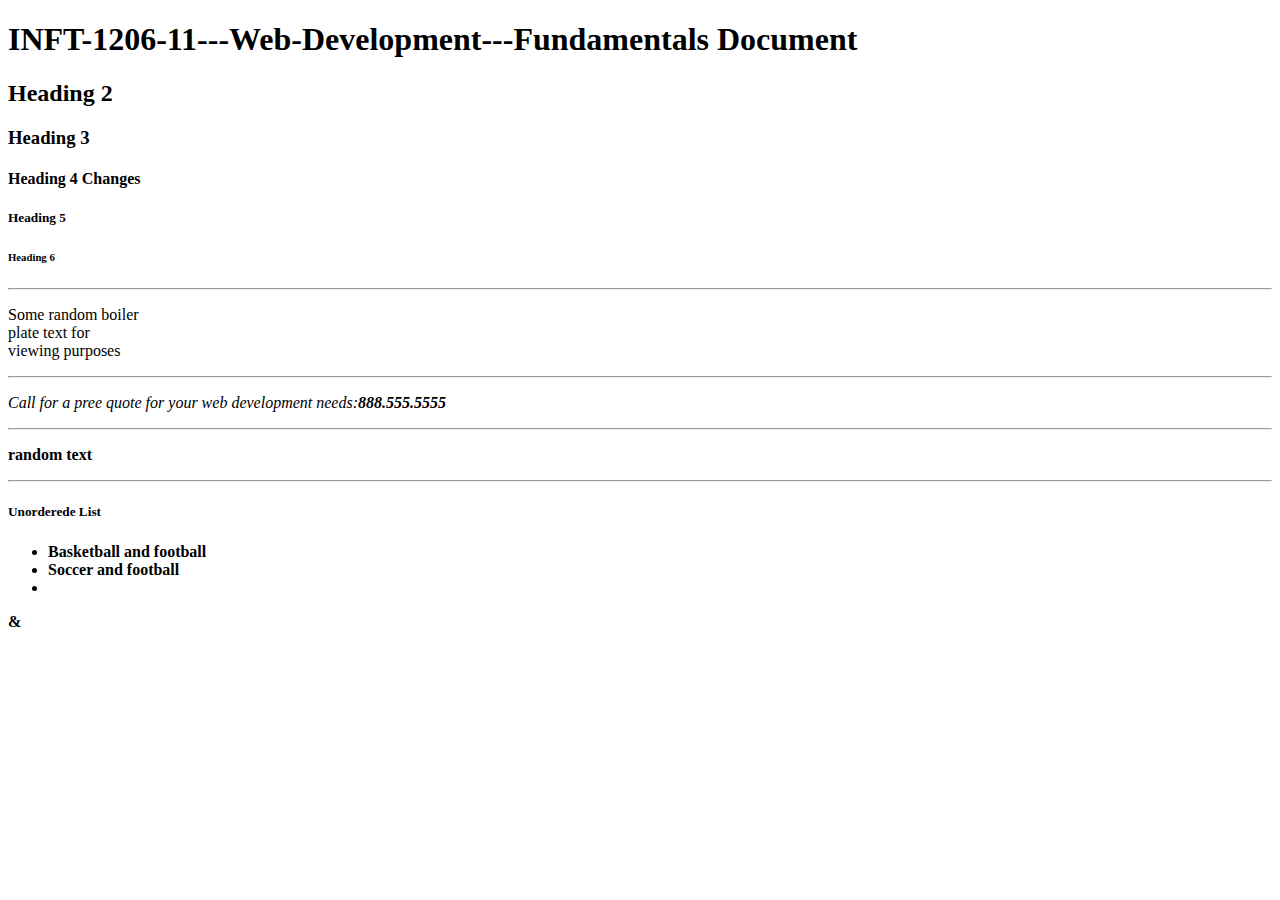
<file: index.html>
<!DOCTYPE html>
<html lang="en">

<head>
  <meta charset="UTF-8">
  <meta name="viewport" content="width=device-width, initial-scale=1.0">
  <title>INFT-1206-11---Web-Development---Fundamentals Document</title>
</head>

<body>
  <h1>INFT-1206-11---Web-Development---Fundamentals Document</h1>
  <h2>Heading 2</h2>
  <h3>Heading 3</h3>
  <h4>Heading 4 Changes</h4>
  <h5>Heading 5</h5>
  <h6>Heading 6</h6>



  <hr>

  <p>Some random boiler<br>plate text for <br>viewing purposes</p>

  <hr>

  <p><i>Call for a pree quote for your web development needs:<strong>888.555.5555</i></p>


  <hr>

  <p> random text</p>
  <hr>

  <h5>Unorderede List</h5>
  <ul>
    <li>Basketball and football</li>
    <li>Soccer and football</li>
    <li></li>
  </ul>

  &amp;

</body>

</html>
</file>
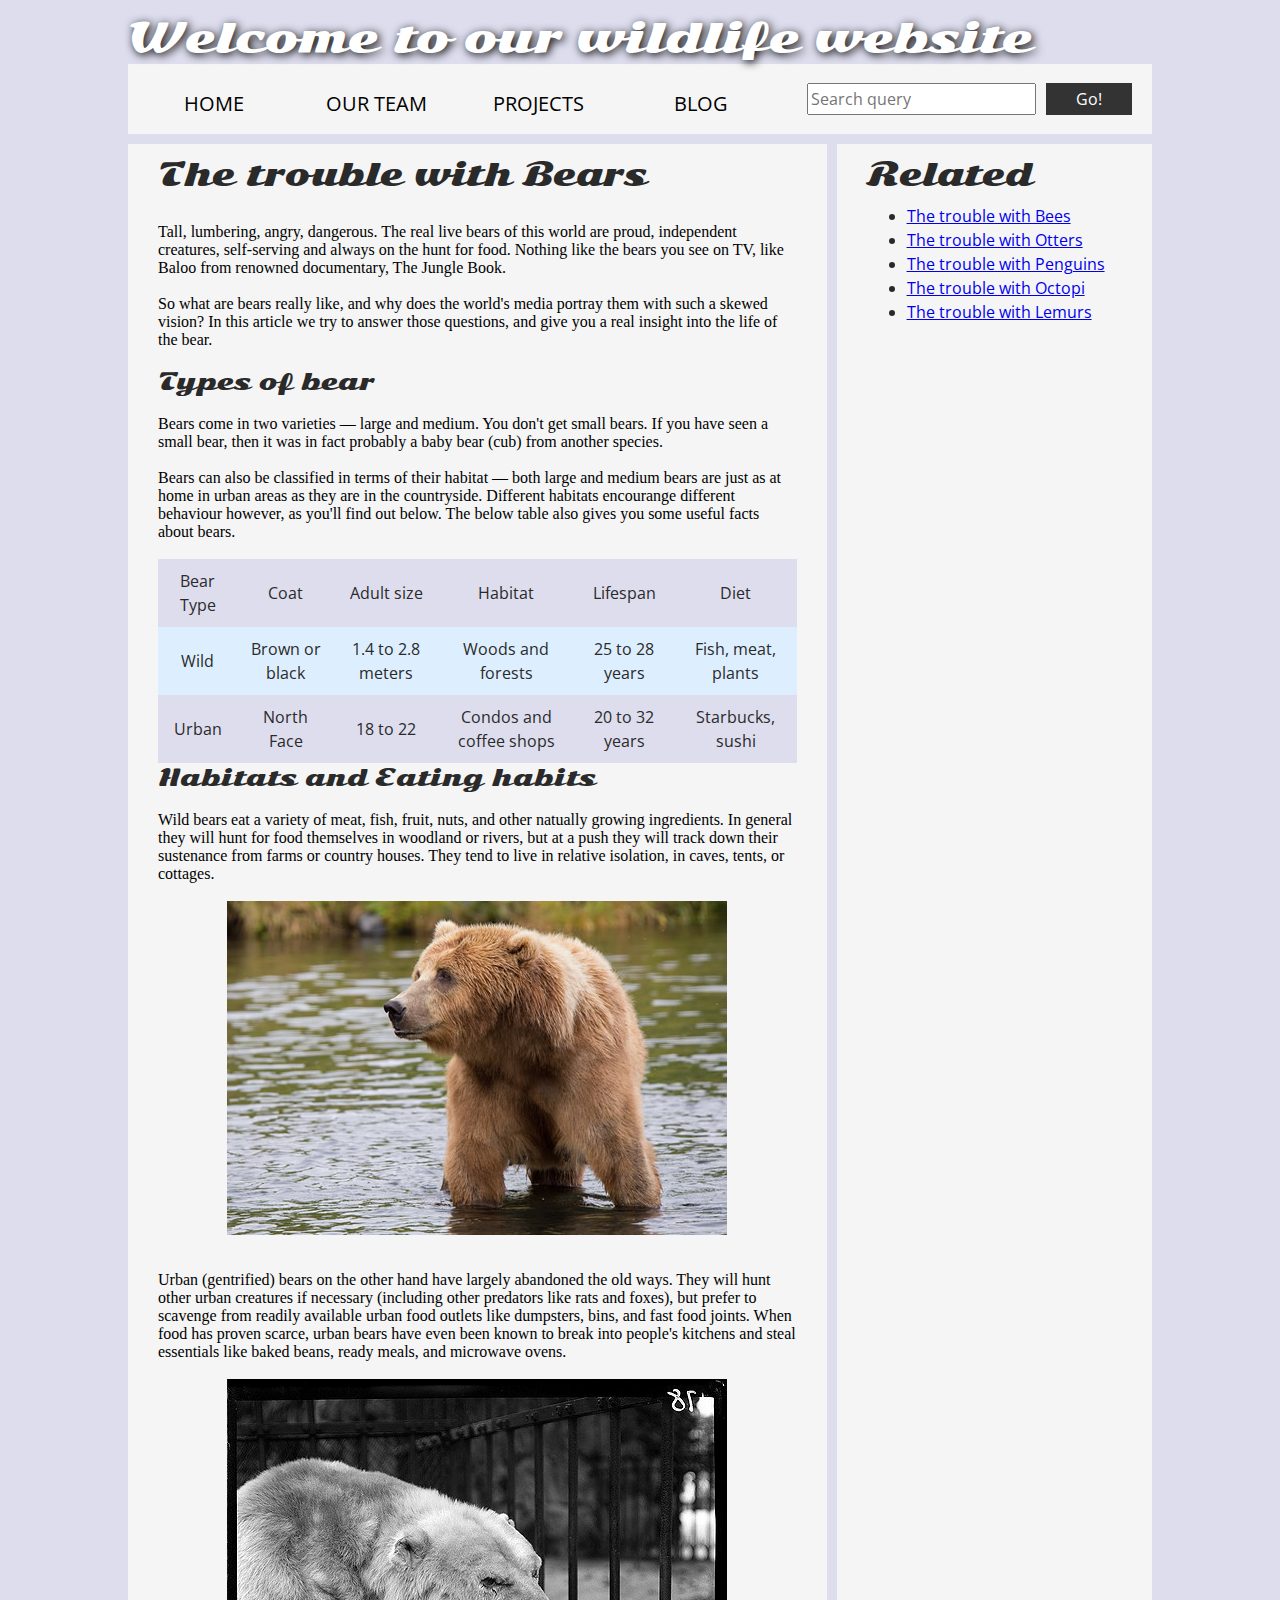
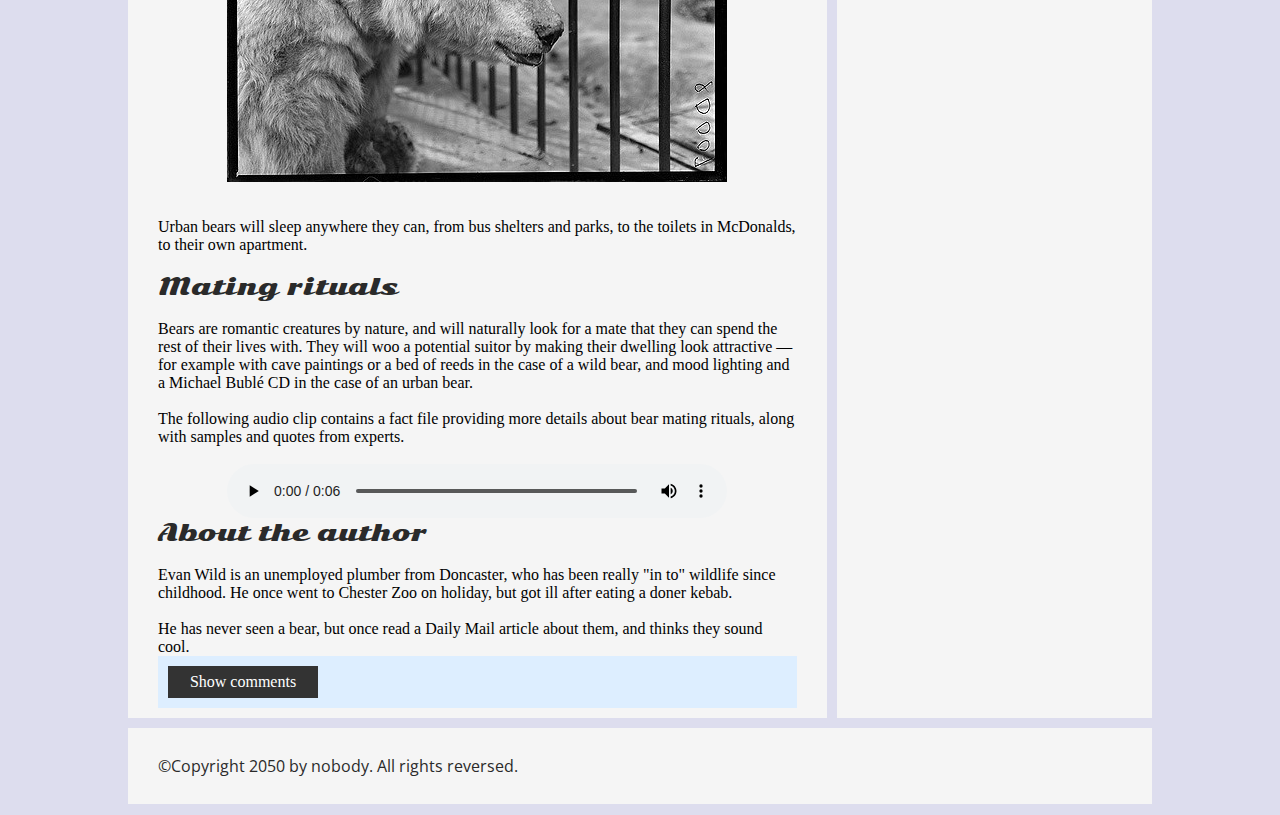
<file: assignment5/index.html>
<!--
	Name: Oral Quaett
	File: filename.html
	Date: 05 April 2024
	A very brief description of the file.
	-->
<!DOCTYPE html>
<html>
  <head>
    <meta charset="utf-8">

    <title>Accessibility assessment</title>
    <link href="https://fonts.googleapis.com/css?family=Open+Sans+Condensed:300|Sonsie+One" rel="stylesheet" type="text/css">
    <link rel="stylesheet" href="style.css">

    <!-- the below three lines are a fix to get HTML5 semantic elements working in old versions of Internet Explorer-->
    <!--[if lt IE 9]>
      <script src="http://html5shiv.googlecode.com/svn/trunk/html5.js"></script>
    <![endif]-->
  </head>

  <body>
    <div class="header">
      <font size="7">Welcome to our wildlife website</font>
      
    </div>

    <div class="nav">
      <ul>
        <li><a href="#">Home</a></li>
        <li><a href="#">Our team</a></li>
        <li><a href="#">Projects</a></li>
        <li><a href="#">Blog</a></li>
      </ul>

      <form class="search">
        <input type="search" name="q" placeholder="Search query">
        <input type="submit" value="Go!">
      </form>
    </div>

    <main>
      <article>
        <font size="6">The trouble with Bears</font>
        <br><br>
        <font size="3"
        By Evan Wild
        <br><br>  
        Tall, lumbering, angry, dangerous. The real live bears of this world are proud, independent creatures, self-serving and always on the hunt for food. Nothing like the bears you see on TV, like Baloo from renowned documentary, The Jungle Book.
        <br><br> 
        So what are bears really like, and why does the world's media portray them with such a skewed vision? In this article we try to answer those questions, and give you a real insight into the life of the bear.
        <br><br>
        <font size="5">Types of bear</font>
        <br><br>
        Bears come in two varieties — large and medium. You don't get small bears. If you have seen a small bear, then it was in fact probably a baby bear (cub) from another species.
        <br><br>
        Bears can also be classified in terms of their habitat — both large and medium bears are just as at home in urban areas as they are in the countryside. Different habitats encourange different behaviour however, as you'll find out below. The below table also gives you some useful facts about bears.
        <br><br>
        <table>
          <thead>
            <tr>
              <td>Bear Type</td>
              <td>Coat</td>
              <td>Adult size</td>
              <td>Habitat</td>
              <td>Lifespan</td>
              <td>Diet</td>
            </tr>
          </thead>
          <tbody>
            <tr>
              <td>Wild</td>
              <td>Brown or black</td>
              <td>1.4 to 2.8 meters</td>
              <td>Woods and forests</td>
              <td>25 to 28 years</td>
              <td>Fish, meat, plants</td>
            </tr>
            <tr>
              <td>Urban</td>
              <td>North Face</td>
              <td>18 to 22</td>
              <td>Condos and coffee shops</td>
              <td>20 to 32 years</td>
              <td>Starbucks, sushi</td>
            </tr>
          </tbody>
        </table>

        <font size="5">Habitats and Eating habits</font>
        <br><br>
        Wild bears eat a variety of meat, fish, fruit, nuts, and other natually growing ingredients. In general they will hunt for food themselves in woodland or rivers, but at a push they will track down their sustenance from farms or country houses. They tend to live in relative isolation, in caves, tents, or cottages.
        <br><br>
        <img src="media/wild-bear.jpg">
        <br><br>
        Urban (gentrified) bears on the other hand have largely abandoned the old ways. They will hunt other urban creatures if necessary (including other predators like rats and foxes), but prefer to scavenge from readily available urban food outlets like dumpsters, bins, and fast food joints. When food has proven scarce, urban bears have even been known to break into people's kitchens and steal essentials like baked beans, ready meals, and microwave ovens.
        <br><br>
        <img src="media/urban-bear.jpg">
        <br><br>
        Urban bears will sleep anywhere they can, from bus shelters and parks, to the toilets in McDonalds, to their own apartment.
        <br><br>
        <font size="5">Mating rituals</font>
        <br><br>
        Bears are romantic creatures by nature, and will naturally look for a mate that they can spend the rest of their lives with. They will woo a potential suitor by making their dwelling look attractive — for example with cave paintings or a bed of reeds in the case of a wild bear, and mood lighting and a Michael Bublé CD in the case of an urban bear.
        <br><br>
        The following audio clip contains a fact file providing more details about bear mating rituals, along with samples and quotes from experts.
        <br><br>
        <audio controls>
          <source src="media/bear.mp3" type="audio/mp3">
          <source src="media/bear.ogg" type="audio/ogg">
          <p>It looks like your browser doesn't support HTML5 audio players.</p>
        </audio>

        <aside>

          <font size="5">About the author</font>
        <br><br>
          Evan Wild is an unemployed plumber from Doncaster, who has been really "in to" wildlife since childhood. He once went to Chester Zoo on holiday, but got ill after eating a doner kebab.
        <br><br>
          He has never seen a bear, but once read a Daily Mail article about them, and thinks they sound cool.
          </aside></font>
        </aside>
        <section class="comments">
          <div class="show-hide">Show comments</div>

          <div class="comment-wrapper">

            <font size="6">Add comment</font>

            <form class="comment-form">
              <div class="flex-pair">
                Your name:
                <input type="text" name="name" id="name" placeholder="Enter your name">
              </div>
              <div class="flex-pair">
                Your comment:
                <input type="text" name="comment" id="comment" placeholder="Enter your comment">
              </div>
              <div>
                <input type="submit" value="Submit comment">
              </div>
            </form>

            <font size="6">Comments</font>

            <ul class="comment-container">

              <li>

                <p>Bob Fossil</p>

                <p>Oh I am so glad you taught me all about the big brown angry guys in the woods. With their sniffing little noses and their bad attitudes, they can sure be a menace — I was thinking of putting them all in a truck and driving them outta here. I run a zoo, you know.</p>

              </li>

            </ul>

          </div>
        </section>
      </article>

      <div class="secondary">
        <font size="6">Related</font>

        <ul>
          <li><a href="#">The trouble with Bees</a></li>
          <li><a href="#">The trouble with Otters</a></li>
          <li><a href="#">The trouble with Penguins</a></li>
          <li><a href="#">The trouble with Octopi</a></li>
          <li><a href="#">The trouble with Lemurs</a></li>
        </ul>
      </div>
    </main>

    <footer>
      <p>©Copyright 2050 by nobody. All rights reversed.</p>
    </footer>

    <script src="main.js"></script>

  </body>
</html>
</file>
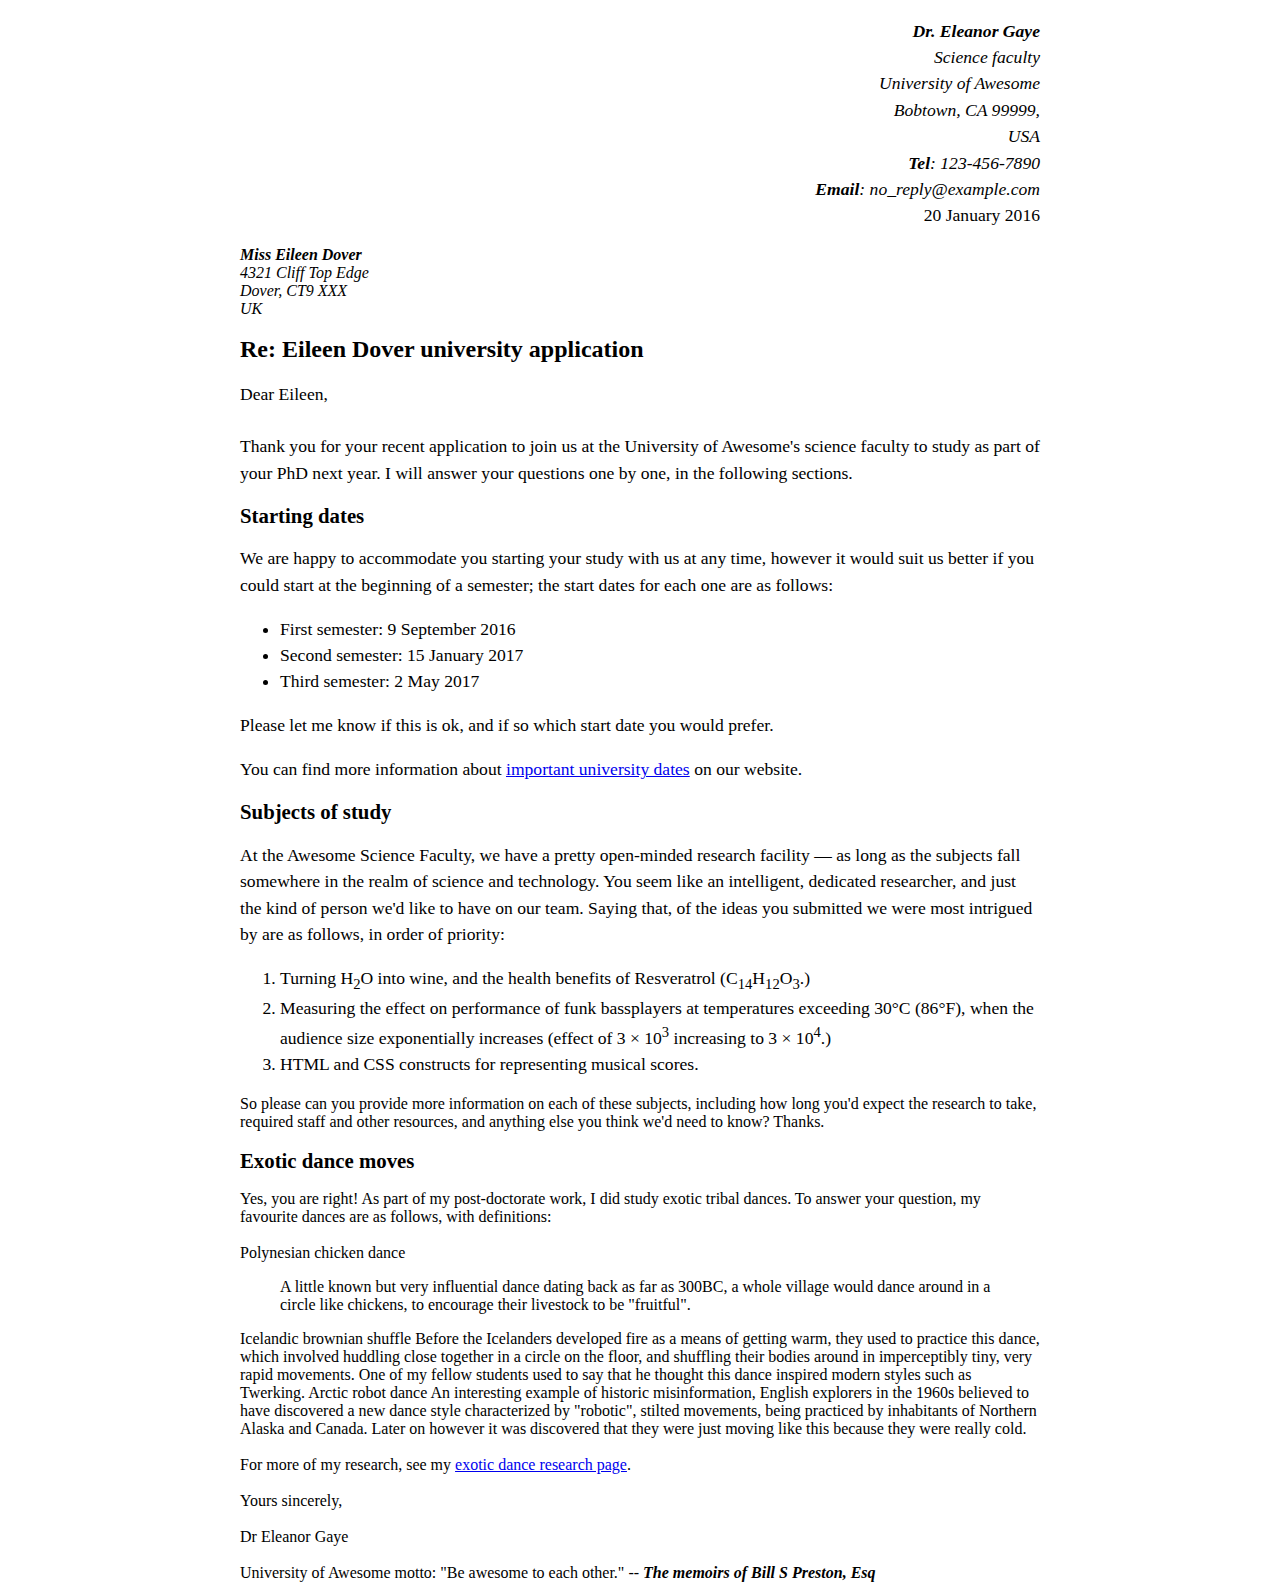
<file: assignment1/part1/index.html>
<!--
	Name: Oral Quaett
	File: filename.html
	Date: 19 January 2024
	A very brief description of the file.
	-->

<!DOCTYPE html>
<html lang="en">

<head>
    <meta charset="UTF-8">
    <meta name="viewport" content="width=device-width, initial-scale=1.0">
    <title>Assignment 1 Part 1</title>
    <link rel="stylesheet" href="./style.css">
</head>

<body>
    <p class="sender-column">
        <b><i>Dr. Eleanor Gaye</b><br>
        Science faculty<br>
        University of Awesome<br>
        Bobtown, CA 99999,<br>
        USA<br>
        <b>Tel</b>: 123-456-7890<br>
        <b>Email</b>: no_reply@example.com</i></b><br>
        20 January 2016<br>
    </p>

    
        <b><i>Miss Eileen Dover</b><br>
        4321 Cliff Top Edge<br>
        Dover, CT9 XXX<br>
        UK</i><br>
    
    </p>

    <h1>Re: Eileen Dover university application</h1>

    <p>Dear Eileen,

        <br><br>

        Thank you for your recent application to join us at the University of Awesome's science faculty to study as part
        of your PhD next year. I will answer your questions one by one, in the following sections.

    </p>

    <h2>Starting dates</h2>

    <p>
        We are happy to accommodate you starting your study with us at any time, however it would suit us better if you
        could start at the beginning of a semester; the start dates for each one are as follows:
    </p>

    <ul>
        <li>First semester: 9 September 2016
        <li>Second semester: 15 January 2017
        <li>Third semester: 2 May 2017</li>
    </ul>

    <p>
        Please let me know if this is ok, and if so which start date you would prefer.
    </p>

    <p>

        You can find more information about <a href="#"> important university dates</a> on our website.

    </p>


    <h2>Subjects of study</h2>
<p>
    At the Awesome Science Faculty, we have a pretty open-minded research facility — as long as the subjects fall
    somewhere in the realm of science and technology. You seem like an intelligent, dedicated researcher, and just the
    kind of person we'd like to have on our team. Saying that, of the ideas you submitted we were most intrigued by are
    as follows, in order of priority:
</p>

<ol>
<li>Turning H<sub>2</sub>O into wine, and the health benefits of Resveratrol (C<sub>14</sub>H<sub>12</sub>O<sub>3</sub>.)</body>
<li>Measuring the effect on performance of funk bassplayers at temperatures exceeding 30°C (86°F), when the audience
    size exponentially increases (effect of 3 × 10<sup>3</sup> increasing to 3 × 10<sup>4</sup>.)
</li>
<li>HTML and CSS constructs for representing musical scores.</li>

</ol>

    So please can you provide more information on each of these subjects, including how long you'd expect the research
    to take, required staff and other resources, and anything else you think we'd need to know? Thanks.


    <h2>Exotic dance moves</h2>

    Yes, you are right! As part of my post-doctorate work, I did study exotic tribal dances. To answer your question, my
    favourite dances are as follows, with definitions:
<br>
<br>

    
    Polynesian chicken dance
    <blockquote>
    A little known but very influential dance dating back as far as 300BC, a whole village would dance around in a
    circle like chickens, to encourage their livestock to be "fruitful".
    </blockquote>

    Icelandic brownian shuffle
    Before the Icelanders developed fire as a means of getting warm, they used to practice this dance, which involved
    huddling close together in a circle on the floor, and shuffling their bodies around in imperceptibly tiny, very
    rapid movements. One of my fellow students used to say that he thought this dance inspired modern styles such as
    Twerking.
    Arctic robot dance
    An interesting example of historic misinformation, English explorers in the 1960s believed to have discovered a new
    dance style characterized by "robotic", stilted movements, being practiced by inhabitants of Northern Alaska and
    Canada. Later on however it was discovered that they were just moving like this because they were really cold.<br>
    <br>

    For more of my research, see my <a href="#">exotic dance research page</a>.
    <br>
    <br>
    Yours sincerely,<br>
    <br>
    Dr Eleanor Gaye<br>
    <br>

    University of Awesome motto: "Be awesome to each other." -- <b><i>The memoirs of Bill S Preston, Esq
    </i></b>

</body>

</html>
</file>
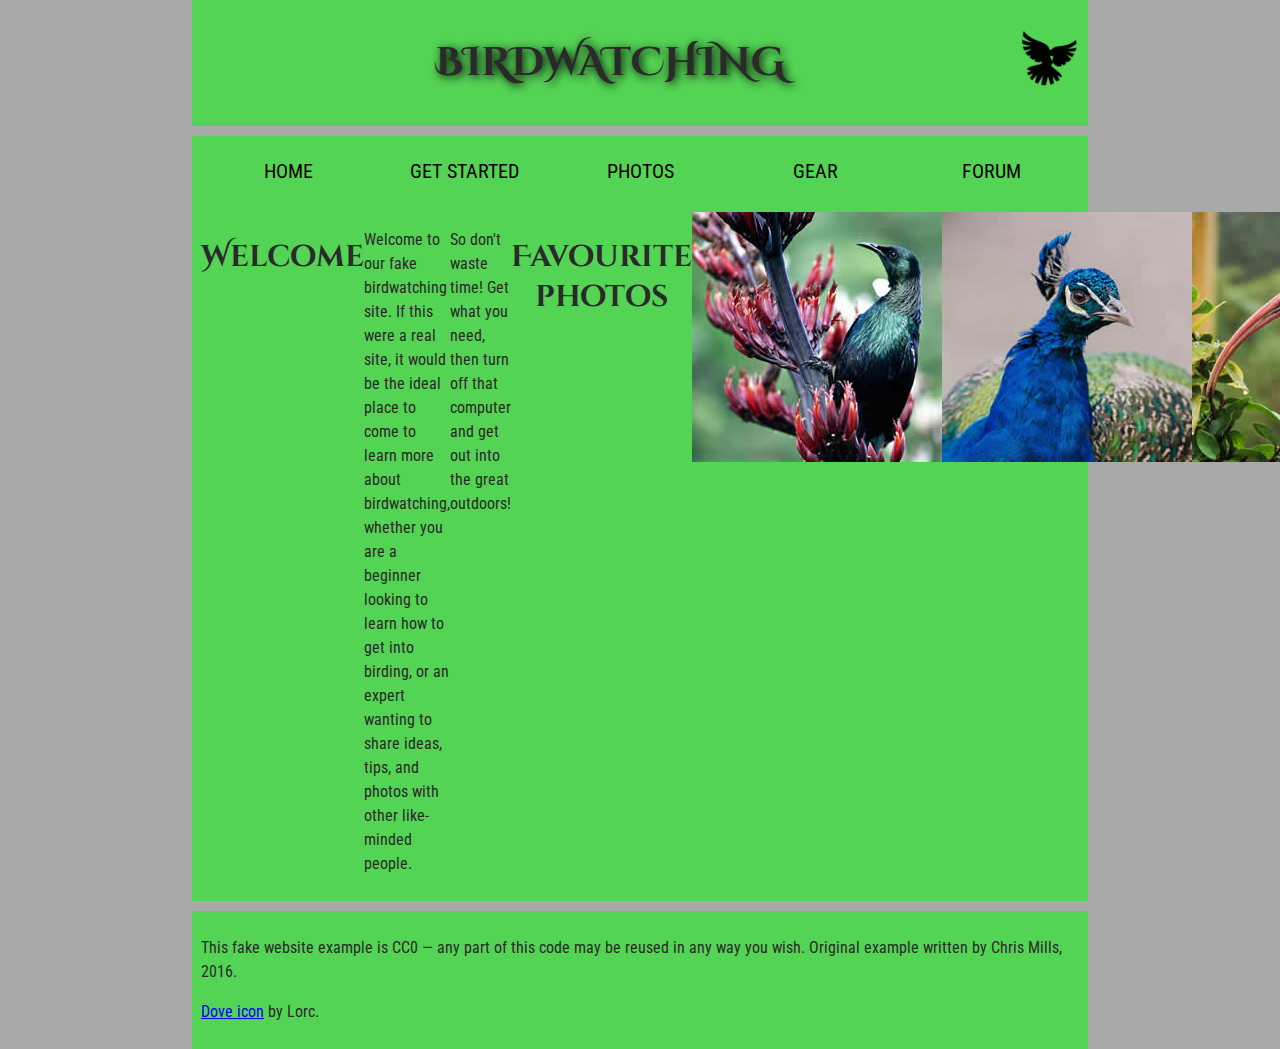
<file: assignment1/part2/index.html>
<!DOCTYPE html>
<html lang="en">

<head>
  <meta charset="utf-8">
  <title>Birdwatching</title>
  <link href="https://fonts.googleapis.com/css?family=Roboto+Condensed:300%7CCinzel+Decorative:700" rel="stylesheet">
  <link rel="stylesheet" href="./style.css">


  <!--[if lt IE 9]>
      <script src="https://cdnjs.cloudflare.com/ajax/libs/html5shiv/3.7.3/html5shiv.js"></script>
    <![endif]-->
</head>

<body>

  <header>

    <h1>Birdwatching</h1>
    <img src="dove.png" alt="a simple dove logo">
  </header>

  <nav>
    <ul>
      <li><span>Home</span></li>
      <li><a href="#">Get started</a></li>
      <li><a href="#">Photos</a></li>
      <li><a href="#">Gear</a></li>
      <li><a href="#">Forum</a></li>
    </ul>
  </nav>

  <main>
    <h2>Welcome</h2>

    <p>Welcome to our fake birdwatching site. If this were a real site, it would be the ideal place to come to learn
      more about birdwatching, whether you are a beginner looking to learn how to get into birding, or an expert wanting
      to share ideas, tips, and photos with other like-minded people.</p>

    <p>So don't waste time! Get what you need, then turn off that computer and get out into the great outdoors!</p>

    <h2>Favourite photos</h2>

    <a href="favorite-1.jpg"><img src="favorite-1_th.jpg"
        alt="Small black bird, black claws, long black slender beak, links to larger version of the image"></a>
    <a href="favorite-2.jpg"><img src="favorite-2_th.jpg"
        alt="Top half of a pretty bird with bright blue plumage on neck, light colored beak, blue headdress, links to larger version of the image"></a>
    <a href="favorite-3.jpg"><img src="favorite-3_th.jpg"
        alt="Top half of a large bird with white plumage, very long curved narrow light colored break, links to larger version of the image"></a>
    <a href="favorite-4.jpg"><img src="favorite-4_th.jpg"
        alt="Large bird, mostly white plumage with black plumage on back and rear, long straight white beak, links to larger version of the image"></a>
    </main>
  <footer>

    <p>This fake website example is CC0 — any part of this code may be reused in any way you wish. Original example
      written by Chris Mills, 2016.</p>

    <p><a href="http://game-icons.net/lorc/originals/dove.html">Dove icon</a> by Lorc.</p>

</body>
</html>
</footer>
</file>
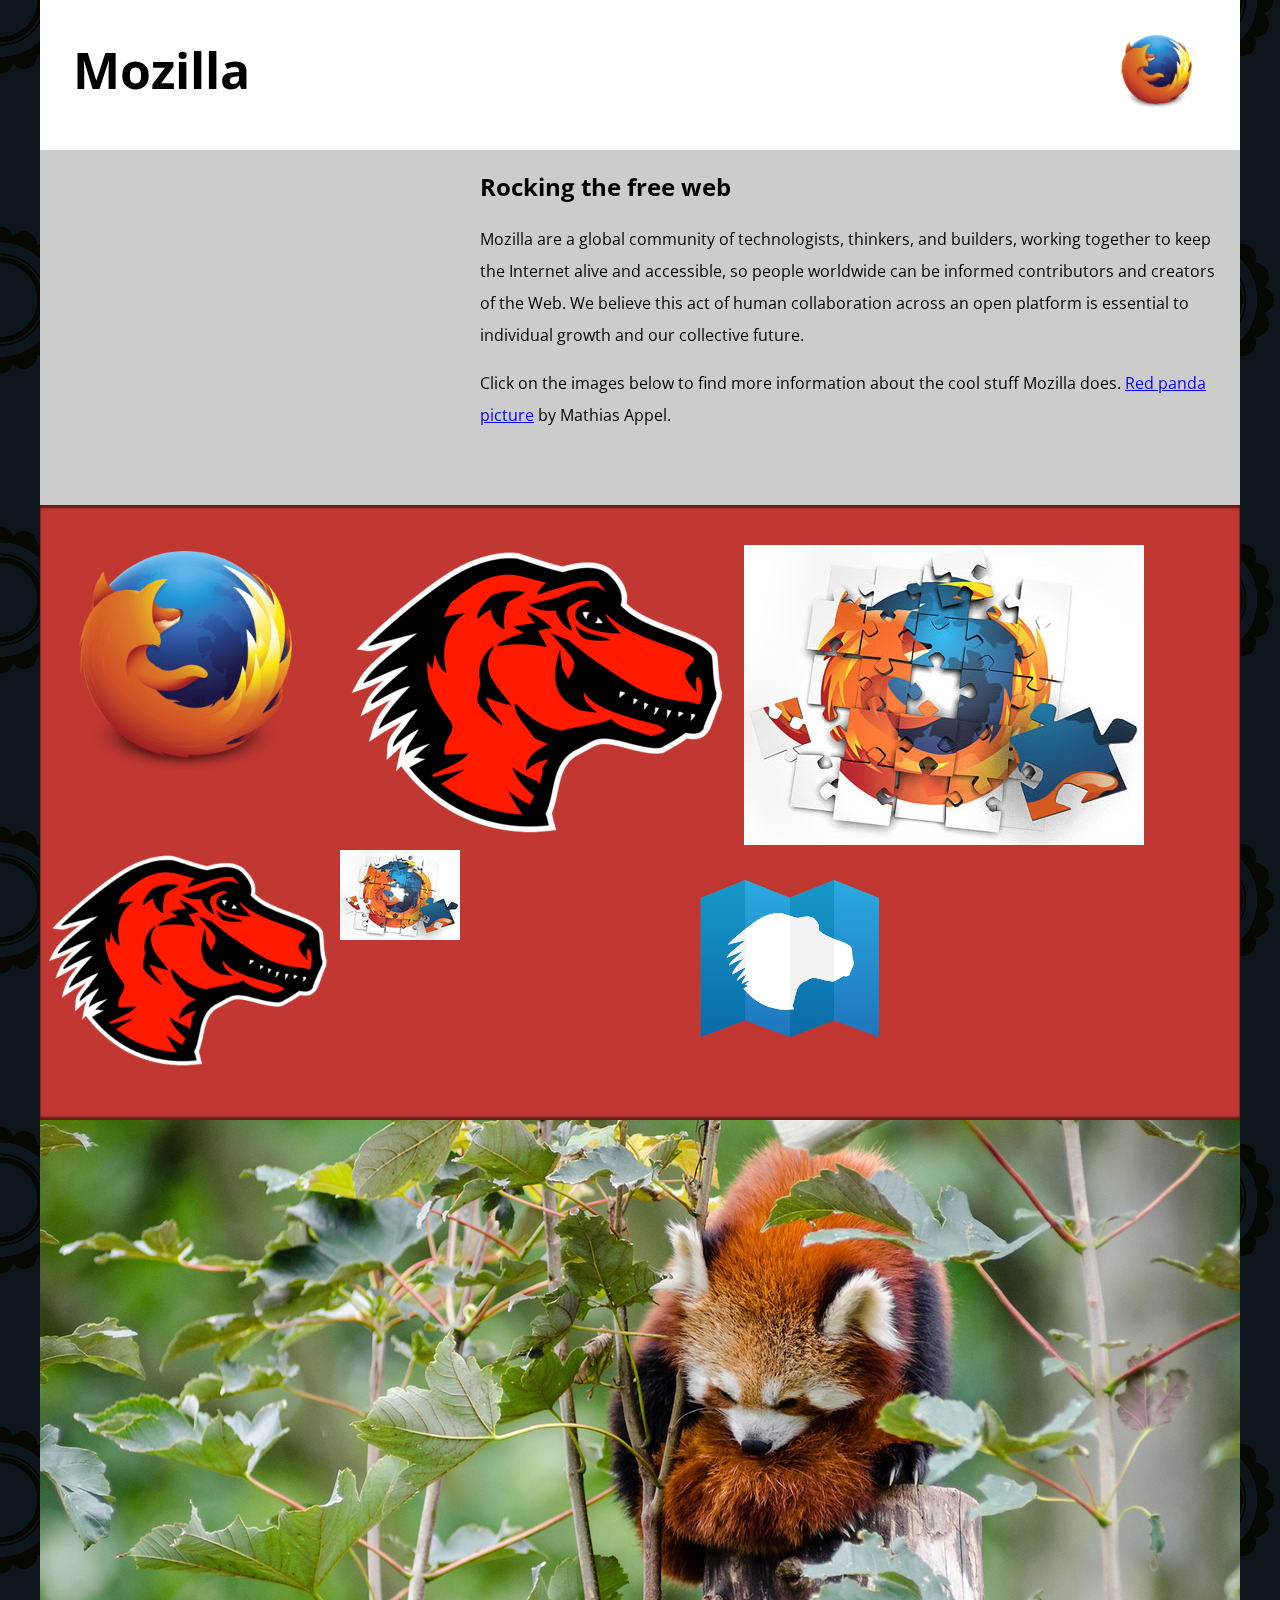
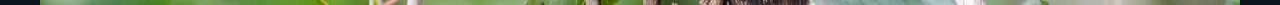
<file: assignment2/part1/index.html>
<!--
	Name: Oral Quaett
	File: filename.html
	Date: 01 February 2024
	Web Page Layout sytles guide.
	-->
<!DOCTYPE html>
<html lang="en-US">
  <head>
    <meta charset="utf-8">
    <meta name="viewport" content="width=device-width">
    <title>Mozilla splash page</title>
    <link href='https://fonts.googleapis.com/css?family=Open+Sans:400,700' rel='stylesheet' type='text/css'>
    <style>
      /* header and body setup */

      html {
        font-family: 'Open Sans', sans-serif;
        background: url(pattern.png);
      }

      body {
        width: 100%;
        max-width: 1200px;
        margin: 0 auto;
        background-color: white;
        position: relative;
      }

      /* Header styling */

      header {
        height: 150px;
      }

      header img {
        width: 100px;
        position: absolute;
        right: 32.5px;
        top: 32.5px;
      }

      h1 {
        font-size: 50px;
        line-height: 140px;
        margin: 0 0 0 32.5px;
      }

      /* main section and video styling */

      main {
        background: #ccc;
      }

      article {
        padding: 20px;
      }

      h2 {
        margin-top: 0;
      }

      p {
        line-height: 2;
      }

      iframe {
        float: left;
        margin: 0 20px 20px 0;
        max-width: 100%;
      }

      /* further info links */

      .further-info {
        clear: left;
        padding: 40px 0;
        background: #c13832;
        box-shadow: inset 0 3px 2px rgba(0,0,0,0.5),
                    inset 0 -3px 2px rgba(0,0,0,0.5);
      }

      .further-info a {
        width: 25%;
        display: block;
        float: left;
      }

      .further-info img {
        max-width: 100%;
      }

      .clearfix {
        clear: both;
      }

      /* Red panda image */

      .red-panda img {
        display: block;
        max-width: 100%;
      }
    </style>
  </head>
  <body>
    <header>
      <h1>Mozilla</h1>
      <img src="firefox_logo-only_RGB120.png">

    </header>

    <main>
      <article>
        <!-- insert iframe from youtube -->
        <iframe width="400" height="315" src="https://www.youtube.com/embed/ojcNcvb1olg?si=FVMh5KDgokdNSwsM" title="YouTube video player" frameborder="0" allow="accelerometer; autoplay; clipboard-write; encrypted-media; gyroscope; picture-in-picture; web-share" allowfullscreen></iframe>
        <h2>Rocking the free web</h2>

        <p>Mozilla are a global community of technologists, thinkers, and builders, working together to keep the Internet alive and accessible, so people worldwide can be informed contributors and creators of the Web. We believe this act of human collaboration across an open platform is essential to individual growth and our collective future.</p>

        <p>Click on the images below to find more information about the cool stuff Mozilla does. <a href="https://www.flickr.com/photos/mathiasappel/21675551065/">Red panda picture</a> by Mathias Appel.</p>
      </article>

      <div class="further-info">

        

        <img src="mozilla-dinosaur-head400.png" alt="mozilla-dinosaur-head">

        <img src="firefox-addons.jpg" alt="firefox-addons">

        <!-- insert images with srcsets and sizes -->
        <a href="https://www.mozilla.org/en-US/firefox/new/">
          <img src="firefox_logo-only_RGB 400.png">
        </a>
        <a href="https://www.mozilla.org/">
          <img src="mozilla-dinosaur-head400.png">
        </a>
        <a href="https://addons.mozilla.org/">
          <img src="firefox-addons120.jpg">
        </a>
        <a href="https://developer.mozilla.org/en-US/">
          <img src="mdn.svg">
        </a>
        <div class="clearfix"></div>
      </div>

      <div class="red-panda">
        <img src="red-panda1200.jpg">
      </div>

    </main>
  </body>
</html>
</file>
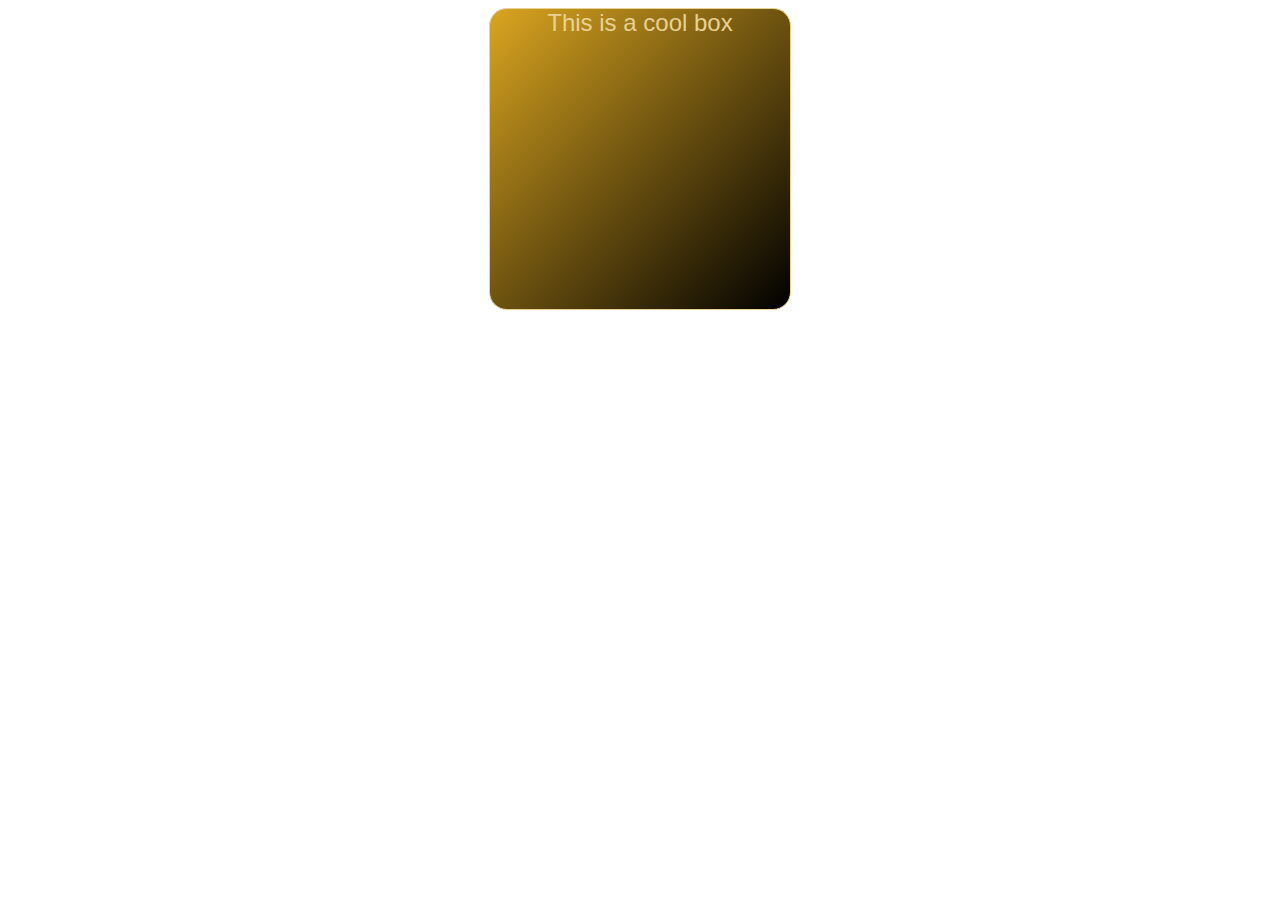
<file: assignment3/part2/index.html>
<!--
	Name: Oral Quaett
	File: filename.html
	Date: 22 February 2024
	A very brief description of the file.
	-->
<!DOCTYPE html>
<html lang="en-US">
  <head>
    <meta charset="utf-8">
    <meta name="viewport" content="width=device-width">
    <title>Cool box</title>
    <link rel="stylesheet" href="style.css"> 
    
  </head>
  <body>
      <div>This is a cool box</div>
  </body>
</html>
</file>
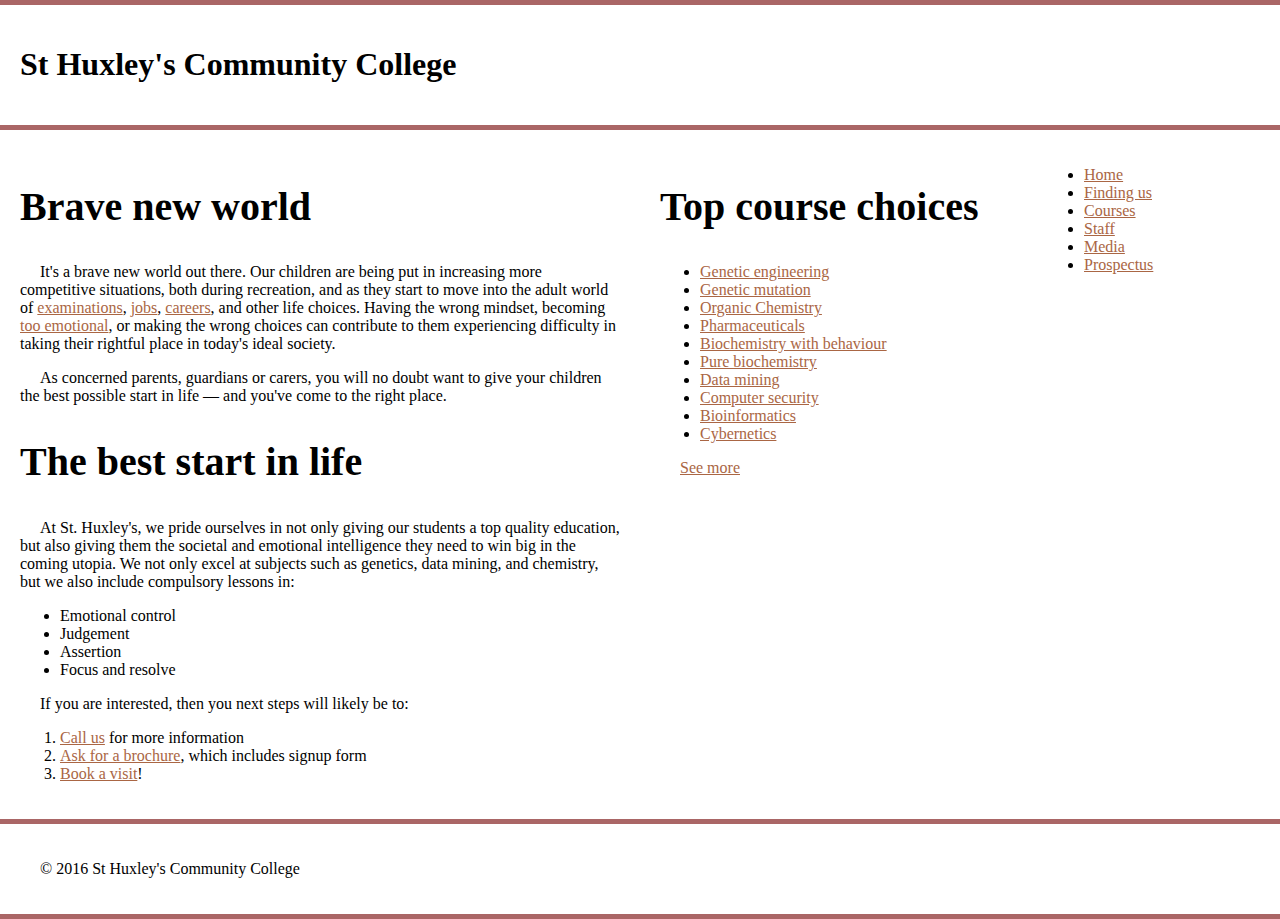
<file: assignment3/part3/index.html>
<!--
	Name: Oral Quaett
	File: filename.html
	Date: 22 February 2024
	A very brief description of the file.
	-->
<!DOCTYPE html>
<html lang="en-US">
  <head>
    <meta charset="utf-8">
    <meta name="viewport" content="width=device-width">
    <title>St Huxley's Community College</title>
    <link href="style.css" type="text/css" rel="stylesheet">
  </head>
  <body>

  <header>
    <h1>St Huxley's Community College</h1>
  </header>

  <section>
      <h2>Brave new world</h2>

      <p>It's a brave new world out there. Our children are being put in increasing more competitive situations, both during recreation, and as they start to move into the adult world of <a href="https://en.wikipedia.org/wiki/Examination">examinations</a>, <a href="https://en.wikipedia.org/wiki/Jobs">jobs</a>, <a href="https://en.wikipedia.org/wiki/Career">careers</a>, and other life choices. Having the wrong mindset, becoming <a href="https://en.wikipedia.org/wiki/Emotion">too emotional</a>, or making the wrong choices can contribute to them experiencing difficulty in taking their rightful place in today's ideal society.</p>

      <p>As concerned parents, guardians or carers, you will no doubt want to give your children the best possible start in life — and you've come to the right place.</p>

      <h2>The best start in life</h2>

      <p>At St. Huxley's, we pride ourselves in not only giving our students a top quality education, but also giving them the societal and emotional intelligence they need to win big in the coming utopia. We not only excel at subjects such as genetics, data mining, and chemistry, but we also include compulsory lessons in:</p>

      <ul>
        <li>Emotional control</li>
        <li>Judgement</li>
        <li>Assertion</li>
        <li>Focus and resolve</li>
      </ul>

      <p>If you are interested, then you next steps will likely be to:</p>
      
      <ol>
        <li><a href="#">Call us</a> for more information</li>
        <li><a href="#">Ask for a brochure</a>, which includes signup form</li>
        <li><a href="#">Book a visit</a>!</li>
      </ol>
  </section>

  <aside>

    <h2>Top course choices</h2>

    <ul>
      <li><a href="#">Genetic engineering</a></li>
      <li><a href="#">Genetic mutation</a></li>
      <li><a href="#">Organic Chemistry</a></li>
      <li><a href="#">Pharmaceuticals</a></li>
      <li><a href="#">Biochemistry with behaviour</a></li>
      <li><a href="#">Pure biochemistry</a></li>
      <li><a href="#">Data mining</a></li>
      <li><a href="#">Computer security</a></li>
      <li><a href="#">Bioinformatics</a></li>
      <li><a href="#">Cybernetics</a></li>
    </ul>

    <p><a href="#">See more</a></p>

  </aside>

  <nav>

    <ul>
      <li><a href="#">Home</a></li>
      <li><a href="#">Finding us</a></li>
      <li><a href="#">Courses</a></li>
      <li><a href="#">Staff</a></li>
      <li><a href="#">Media</a></li>
      <li><a href="#">Prospectus</a></li>
    </ul>

  </nav>

  <footer>

    <p>&copy; 2016 St Huxley's Community College</p>

  </footer>

  </body>
</html>
</file>
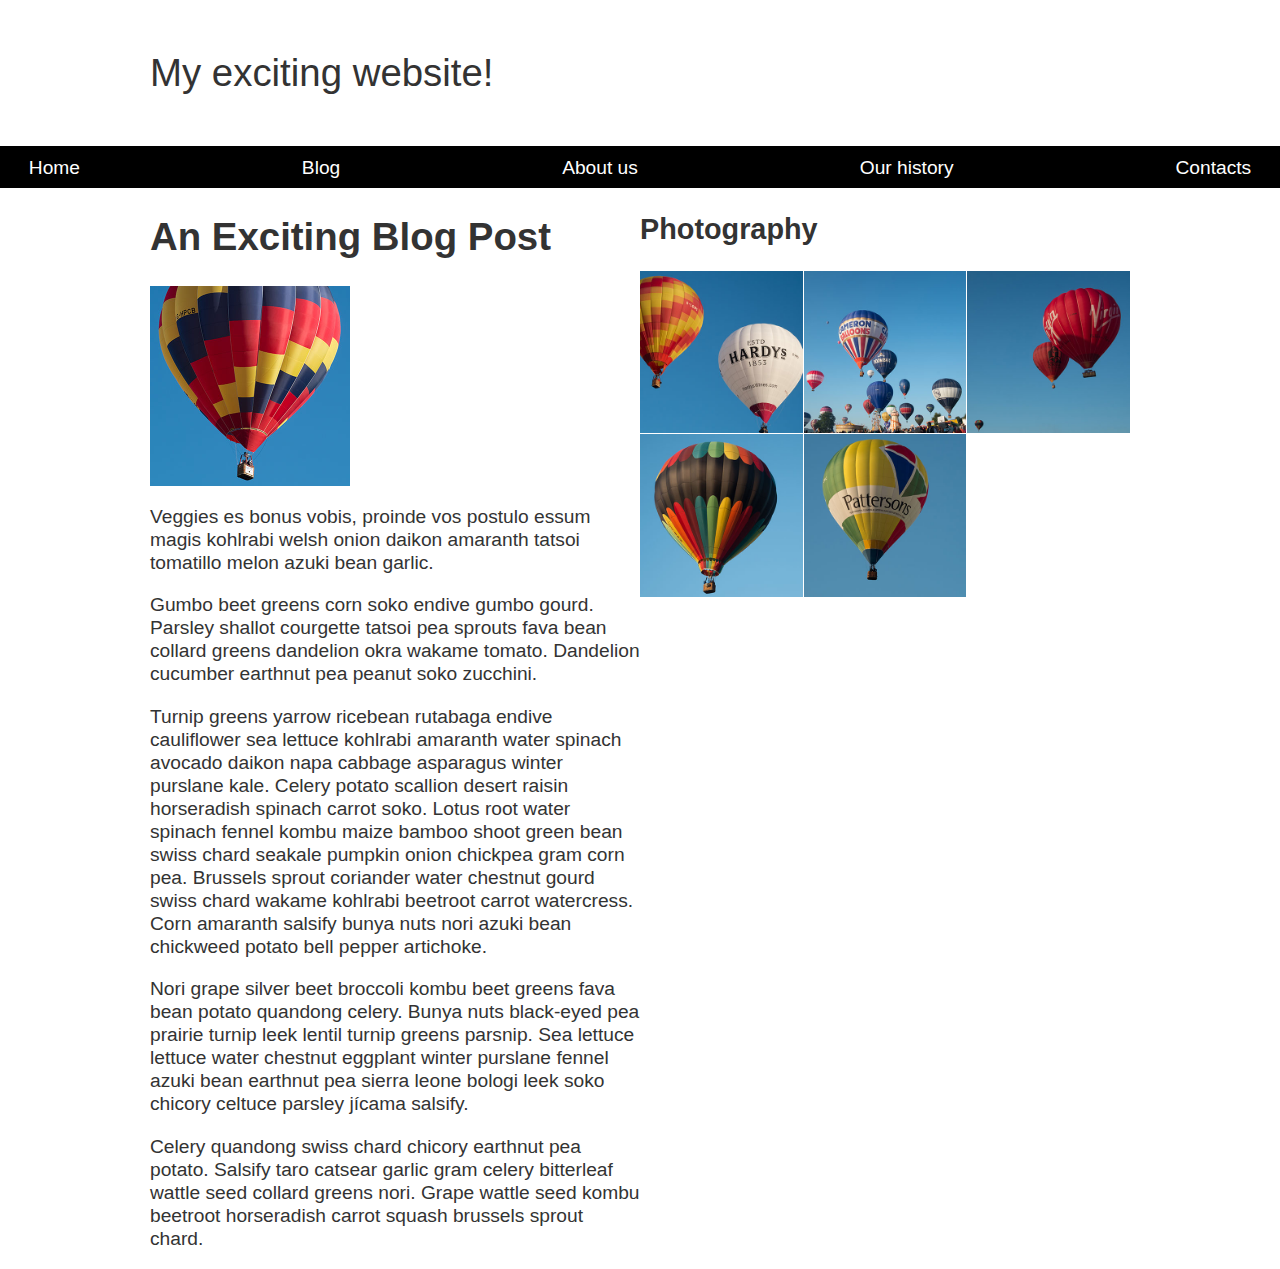
<file: assignment3/part4/index.html>
<!--
	Name: Oral Quaett
	File: filename.html
	Date: 22 February 2024
	A very brief description of the file.
	-->
<!DOCTYPE html>
<html lang="en-US">
  <head>
    <meta charset="utf-8">
    <meta name="viewport" content="width=device-width, initial-scale=1">
    <title>Layout Task</title>
    <link href="styles.css" rel="stylesheet" type="text/css">
  </head>

<body>

  <div class="logo">
    My exciting website!
  </div>

  <nav>
    <ul>
      <li>
        <a href="">Home</a>
      </li>
      <li>
        <a href="">Blog</a>
      </li>
      <li>
        <a href="">About us</a>
      </li>
      <li>
        <a href="">Our history</a>
      </li>
      <li>
        <a href="">Contacts</a>
      </li>
    </ul>
  </nav>

  <main class="grid">
    <article>
      <h1>
        An Exciting Blog Post
      </h1>
      <img src="images/balloon-sq6.jpg" alt="placeholder" class="feature">
      <p>Veggies es bonus vobis, proinde vos postulo essum magis kohlrabi welsh onion daikon amaranth tatsoi tomatillo melon
        azuki bean garlic.</p>

      <p>Gumbo beet greens corn soko endive gumbo gourd. Parsley shallot courgette tatsoi pea sprouts fava bean collard greens
        dandelion okra wakame tomato. Dandelion cucumber earthnut pea peanut soko zucchini.</p>

      <p>Turnip greens yarrow ricebean rutabaga endive cauliflower sea lettuce kohlrabi amaranth water spinach avocado daikon
        napa cabbage asparagus winter purslane kale. Celery potato scallion desert raisin horseradish spinach carrot soko.
        Lotus root water spinach fennel kombu maize bamboo shoot green bean swiss chard seakale pumpkin onion chickpea gram
        corn pea. Brussels sprout coriander water chestnut gourd swiss chard wakame kohlrabi beetroot carrot watercress.
        Corn amaranth salsify bunya nuts nori azuki bean chickweed potato bell pepper artichoke.</p>

      <p>Nori grape silver beet broccoli kombu beet greens fava bean potato quandong celery. Bunya nuts black-eyed pea prairie
        turnip leek lentil turnip greens parsnip. Sea lettuce lettuce water chestnut eggplant winter purslane fennel azuki
        bean earthnut pea sierra leone bologi leek soko chicory celtuce parsley jícama salsify.</p>

      <p>Celery quandong swiss chard chicory earthnut pea potato. Salsify taro catsear garlic gram celery bitterleaf wattle
        seed collard greens nori. Grape wattle seed kombu beetroot horseradish carrot squash brussels sprout chard.</p>

    </article>

    <aside>
      <h2>
        Photography
      </h2>
      <ul class="photos">
        <li>
          <img src="images/balloon-sq1.jpg" alt="placeholder">
        </li>
        <li>
          <img src="images/balloon-sq2.jpg" alt="placeholder">
        </li>
        <li>
          <img src="images/balloon-sq3.jpg" alt="placeholder">
        </li>
        <li>
          <img src="images/balloon-sq4.jpg" alt="placeholder">
        </li>
        <li>
          <img src="images/balloon-sq5.jpg" alt="placeholder">
        </li>
      </ul>

    </aside>
  </main>

</body>

</html>
</file>
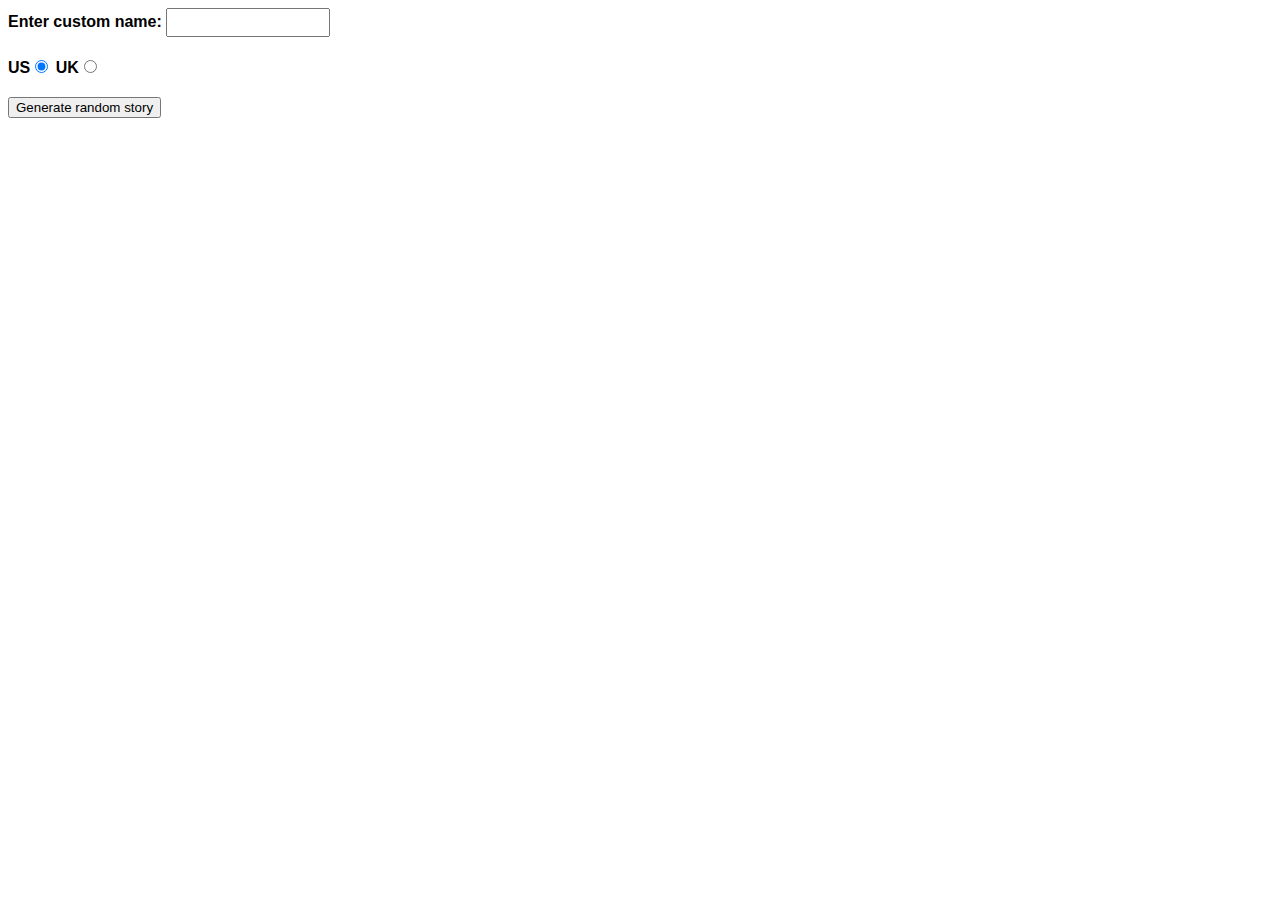
<file: assignment4/part1/index.html>
<!DOCTYPE html>
<html lang="en-US">
  <head>
    <meta charset="utf-8" />
    <meta name="viewport" content="width=device-width" />

    <title>Silly story generator</title>

    <style>
      body {
        font-family: helvetica, sans-serif;
        width: 350px;
      }

      label {
        font-weight: bold;
      }

      div {
        padding-bottom: 20px;
      }

      input[type="text"] {
        padding: 5px;
        width: 150px;
      }

      p {
        background: #ffc125;
        color: #5e2612;
        padding: 10px;
        visibility: hidden;
      }
    </style>
  </head>

  <body>
    <div>
      <label for="customname">Enter custom name:</label>
      <input id="customname" type="text" placeholder="" />
    </div>
    <div>
      <label for="us">US</label
      ><input id="us" type="radio" name="ukus" value="us" checked />
      <label for="uk">UK</label
      ><input id="uk" type="radio" name="ukus" value="uk" />
    </div>
    <div>
      <button class="randomize">Generate random story</button>
    </div>
    <!-- Thanks a lot to Willy Aguirre for his help with the code for this assessment -->
    <p class="story"></p>
    <script src="main.js"></script>
  </body>
</html>
</file>
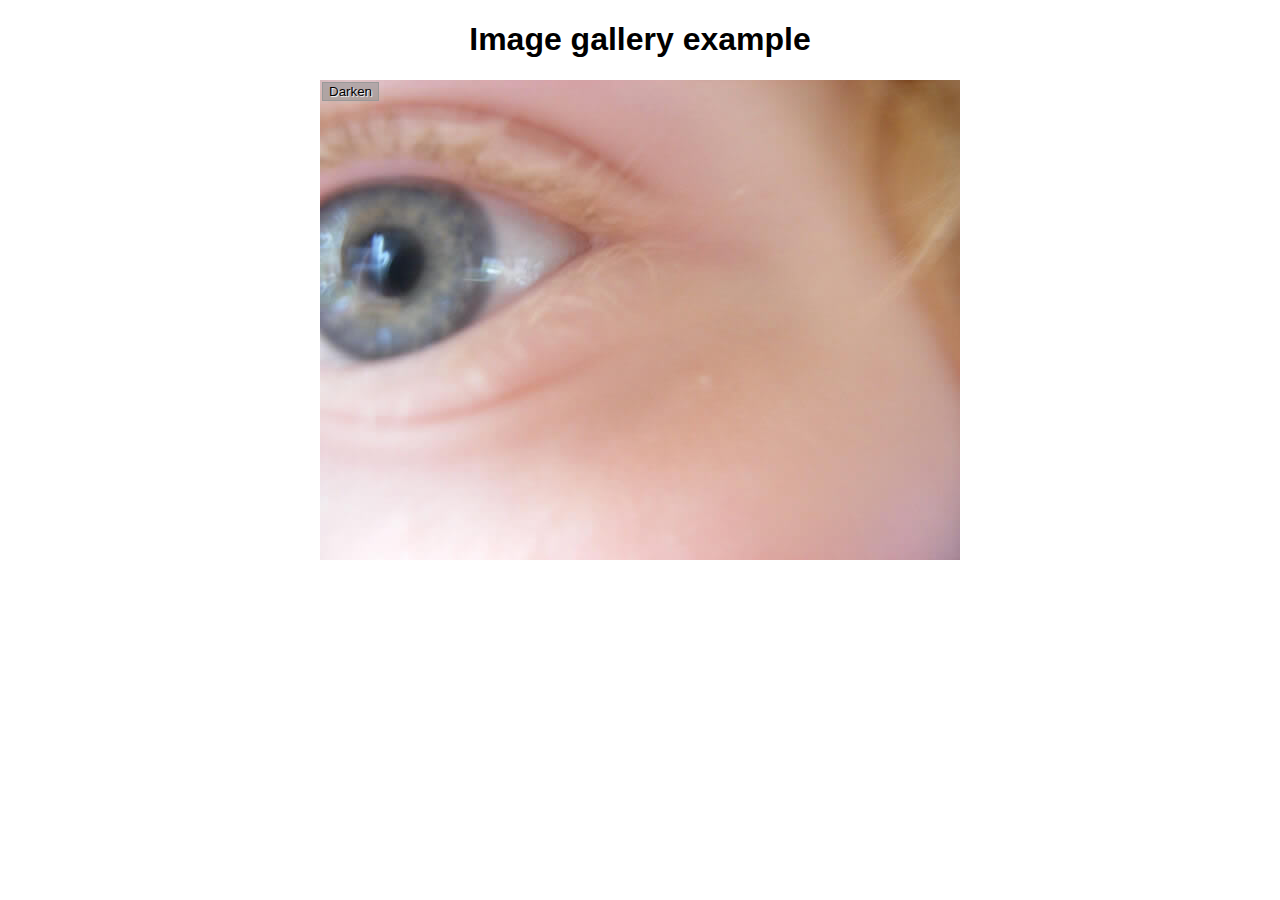
<file: assignment4/part2/index.html>
<!--
	Name: Oral Quaett
	File: filename.html
	Date: March 31 2024
	A very brief description of the file.
	-->
<!DOCTYPE html>
<html lang="en-us">
  <head>
    <meta charset="utf-8">

    <title>Image gallery</title>

    <link rel="stylesheet" href="style.css">
    
  </head>

  <body>
    <h1>Image gallery example</h1>

    <div class="full-img">
      <img class="displayed-img" src="images/pic1.jpg" alt="Closeup of a human eye">
      <div class="overlay"></div>
      <button class="dark">Darken</button>
    </div>

    <div class="thumb-bar">


    </div>
    <script src="main.js"></script>
  </body>
</html>
</file>
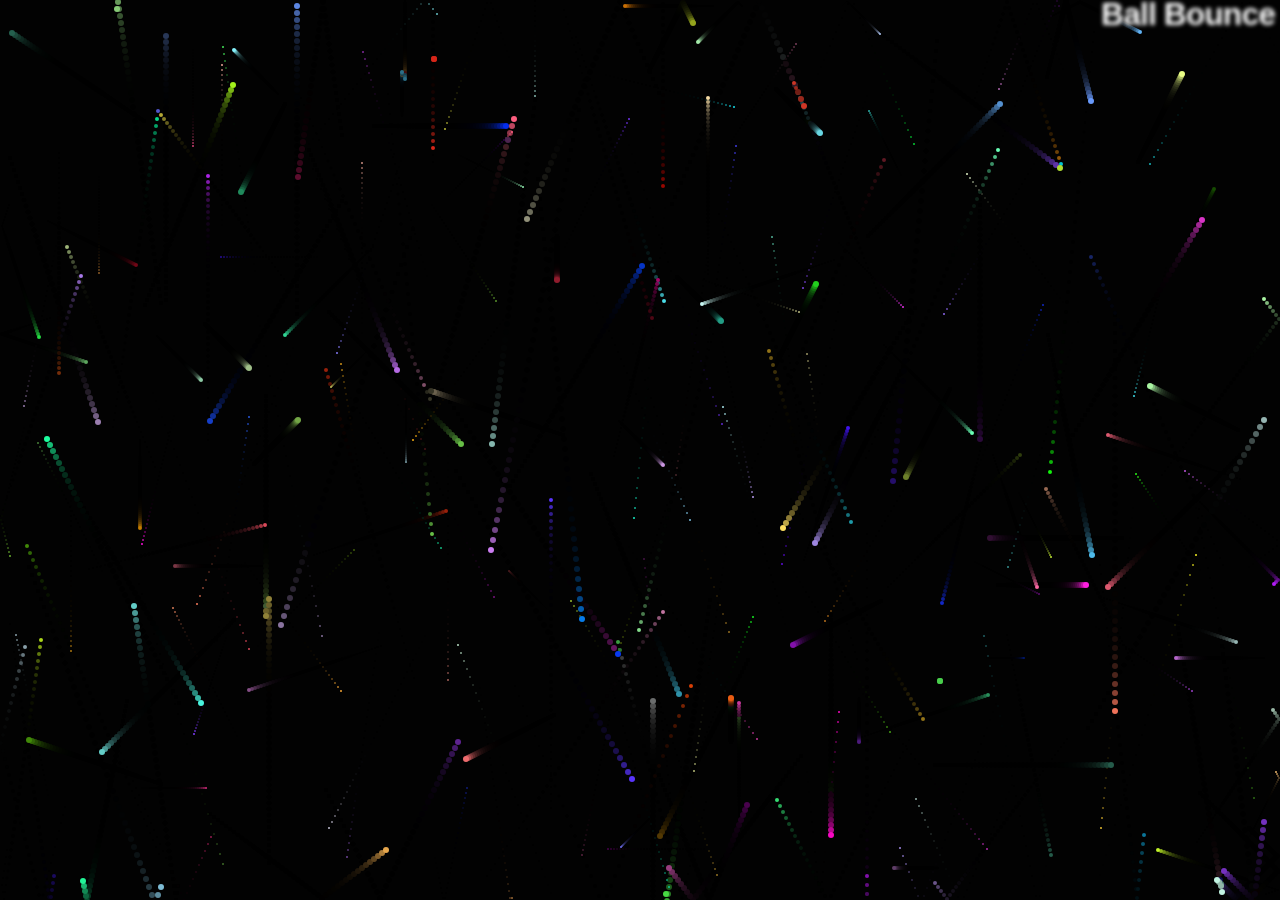
<file: assignment4/part3/index.html>
<!DOCTYPE html>
<html lang="en-US">
  <head>
    <meta charset="utf-8">
    <meta name="viewport" content="width=device-width">
    <title>Bouncing balls</title>
    <link rel="stylesheet" href="style.css">
  </head>

  <body>
    <h1>Ball Bounce</h1>
    <canvas></canvas>

    <script src="main.js"></script>
  </body>
</html>
</file>
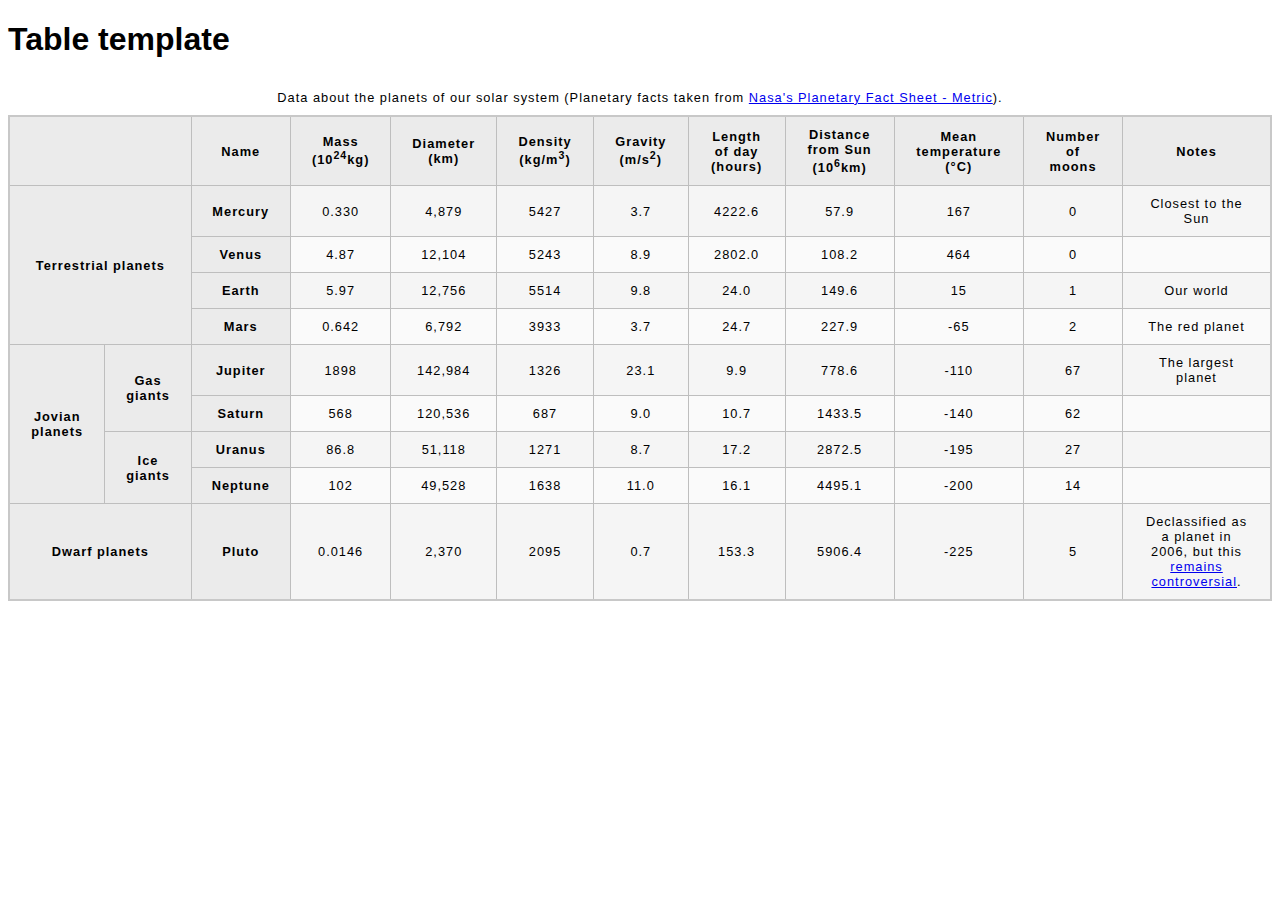
<file: assignment2/part2/blank-template.html>
<!--
	Name: Oral Quaett
	File: filename.html
	Date: 01 February 2024
	Assignmaent 2 Table Creation the correct way.
	-->
<!DOCTYPE html>
<html lang="en-US">

<head>
  <meta charset="utf-8">
  <meta name="viewport" content="width=device-width">
  <title>Table template</title>
  <link href="minimal-table.css" rel="stylesheet" type="text/css">
</head>

<body>
  <h1>Table template</h1>

  <table>
    <caption>
        Data about the planets of our solar system (Planetary facts taken from <a href="http://nssdc.gsfc.nasa.gov/planetary/factsheet/">Nasa's Planetary Fact Sheet - Metric</a>).
      </caption>

    <thead>
      <tr>
        <th colspan="2" </th>
        <th>Name</th>
        <th>Mass (10<sup>24</sup>kg)</th>
        <th>Diameter (km)</th>
        <th>Density (kg/m<sup>3</sup>)</th>
        <th>Gravity (m/s<sup>2</sup>)</th>
        <th>Length of day (hours)</th>
        <th>Distance from Sun (10<sup>6</sup>km)</th>
        <th>Mean temperature (°C)</th>
        <th>Number of moons</th>
        <th>Notes</th>
      </tr>
    </thead>

    <tbody>
      <tr>
        <th rowspan="4" colspan="2">Terrestrial planets</th>
        <th>Mercury</th>
        <td>0.330</td>
        <td>4,879</td>
        <td>5427</td>
        <td>3.7</td>
        <td>4222.6</td>
        <td>57.9</td>
        <td>167</td>
        <td>0</td>
        <td>Closest to the Sun</td>
      </tr>
      <tr>
        <th>Venus</th>
        <td>4.87</td>
        <td>12,104</td>
        <td>5243</td>
        <td>8.9</td>
        <td>2802.0</td>
        <td>108.2</td>
        <td>464</td>
        <td>0</td>
        <td></td>
      </tr>
      <tr>
        <th>Earth</th>
        <td>5.97</td>
        <td>12,756</td>
        <td>5514</td>
        <td>9.8</td>
        <td>24.0</td>
        <td>149.6</td>
        <td>15</td>
        <td>1</td>
        <td>Our world</td>
      </tr>
      <tr>
        <th>Mars</th>
        <td>0.642</td>
        <td>6,792</td>
        <td>3933</td>
        <td>3.7</td>
        <td>24.7</td>
        <td>227.9</td>
        <td>-65</td>
        <td>2</td>
        <td>The red planet</td>
      </tr>
      <tr>
        <th rowspan="4">Jovian planets</th>
        <th rowspan="2">Gas giants</th>
        <th>Jupiter</th>
        <td>1898</td>
        <td>142,984</td>
        <td>1326</td>
        <td>23.1</td>
        <td>9.9</td>
        <td>778.6</td>
        <td>-110</td>
        <td>67</td>
        <td>The largest planet</td>
      </tr>
      <tr>
        <th>Saturn</th>
        <td>568</td>
        <td>120,536</td>
        <td>687</td>
        <td>9.0</td>
        <td>10.7</td>
        <td>1433.5</td>
        <td>-140</td>
        <td>62</td>
        <td></td>
      </tr>
      <tr>
        <th rowspan="2">Ice giants</th>
        <th>Uranus</th>
        <td>86.8</td>
        <td>51,118</td>
        <td>1271</td>
        <td>8.7</td>
        <td>17.2</td>
        <td>2872.5</td>
        <td>-195</td>
        <td>27</td>
        <td></td>
      </tr>
      <tr>
        <th>Neptune</th>
        <td>102</td>
        <td>49,528</td>
        <td>1638</td>
        <td>11.0</td>
        <td>16.1</td>
        <td>4495.1</td>
        <td>-200</td>
        <td>14</td>
        <td></td>
      </tr>
      <tr>
        <th rowspan="4" colspan="2">Dwarf planets </th>
        <th>Pluto</th>
        <td>0.0146</td>
        <td>2,370</td>
        <td>2095</td>
        <td>0.7</td>
        <td>153.3</td>
        <td>5906.4</td>
        <td>-225</td>
        <td>5</td>
        <td>Declassified as a planet in 2006, but this <a href="http://www.usatoday.com/story/tech/2014/10/02/pluto-planet-solar-system/16578959/">remains controversial</a>.</td>
      </tr>
    </tbody>
  </table>
</body>

</html>
</file>
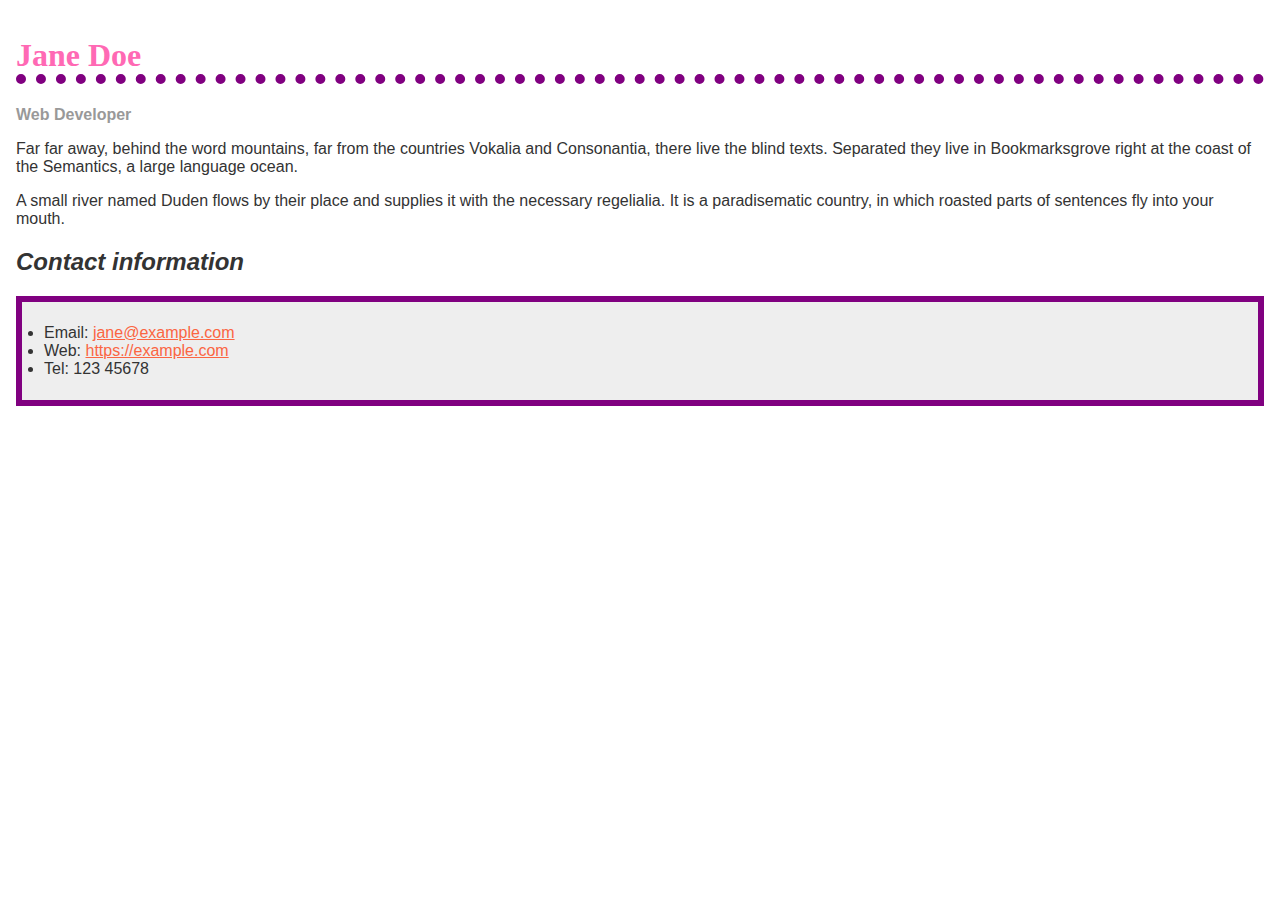
<file: assignment3/part1/biog-download.html>
<!--
	Name: Oral Quaett
	File: filename.html
	Date: 22 February 2024
	A very brief description of the file.
	-->
<!doctype html>
<html lang="en">
  <head>
    <meta charset="utf-8" />
    <meta name="viewport" content="width=device-width" />
    <title>Formatting a biography</title>
    <style>
      body {
        background-color: #fff;
        color: #333;
        font-family: Arial, Helvetica, sans-serif;
        padding: 1em;
        margin: 0;
      }

      h1 {
        color: hotpink;
        font-size: 2em;
        font-family: Georgia, "Times New Roman", Times, serif;
        border-bottom: 10px dotted purple;
      }

      h2 {
        font-size: 1.5em;
        font-style: italic;
        

      }

      .job-title {
        color: #999999;
        font-weight: bold;
        
      }

      a:link,
      a:visited {
        color: #fb6542;
        
      }

      a:hover {
        text-decoration: none; 
        color: green;
        
      }

      ul {
        background-color: #eeeeee; border: 6px solid purple; padding: 22px;
      }

    </style>
  </head>

  <body>
    <h1>Jane Doe</h1>
    <div class="job-title">Web Developer</div>
    <p>
      Far far away, behind the word mountains, far from the countries Vokalia
      and Consonantia, there live the blind texts. Separated they live in
      Bookmarksgrove right at the coast of the Semantics, a large language
      ocean.
    </p>

    <p>
      A small river named Duden flows by their place and supplies it with the
      necessary regelialia. It is a paradisematic country, in which roasted
      parts of sentences fly into your mouth.
    </p>

    <h2>Contact information</h2>
    <ul>
      <li>
      
        Email:
        <a href="mailto:jane@example.com">jane@example.com</a>
    </li>
      <li>
        Web:
        <a href="https://example.com">https://example.com</a>
      </li>
      <li>Tel: 123 45678</li>
    </ul>
  </body>
</html>
</file>
<file: assignment5/style.css>
/* || General setup */

html, body {
  margin: 1px;
  padding: 5px;
}

html {
  font-size: 10px;
  background-color: #dde;
}

body {
  width: 80%;
  min-width: 1024px;
  margin: 0 auto;
}

/* || typography */

font[size="7"], font[size="6"], font[size="5"] {
  font-family: 'Sonsie One', cursive;
  color: #2a2a2a;
}

p, input, li, table, label {
  font-family: 'Open Sans Condensed', sans-serif;
  color: #2a2a2a;
}

font[size="7"] {
  font-size: 4rem;
  text-align: center;
  color: white;
  text-shadow: 2px 2px 10px black;
}

font[size="6"] {
  font-size: 3rem;
  text-align: center;
}

font[size="5"] {
  font-size: 2.2rem;
}

p, li, table {
  font-size: 1.6rem;
  line-height: 1.5;
}

/* || header layout */

div[class="nav"], article, footer, .secondary {
  background-color: whitesmoke;
}

article, footer, .secondary {
  padding: 10px 30px;
}

article {
  margin-right: 10px;
}

div[class="nav"] {
  height: 50px;
  background-color: ff80ff;
  display: flex;
  padding: 1% 0;
  margin-bottom: 10px;
}

div[class="nav"] ul {
  padding: 5px;
  list-style-type: none;
  flex: 2;
  display: flex;
}

div[class="nav"] li {
  display: inline;
  text-align: center;
  flex: 1;
}

div[class="nav"] a {
  display: inline-block;
  font-size: 2rem;
  text-transform: uppercase;
  text-decoration: none;
  color: black;
}

div[class="nav"] .search {
  flex: 1;
  display: flex;
  align-items: center;
  height: 100%;
  padding: 0 2em;
}

.search input {
  font-size: 1.6rem;
  height: 32px;
}

.search input[type="search"] {
  flex: 3;
}

.search input[type="submit"] {
  flex: 1;
  margin-left: 1rem;
  background: #333;
  border: 0;
  color: white;
}

/* || main layout */

main {
  display: flex;
}

article {
  flex: 5;
}

.secondary {
  flex: 2;
}

footer {
  margin-top: 10px;
}

/* Table styling */

table {
  width: 100%;
  background-color: #dde;
  border-collapse: collapse;
}

th, td {
  padding: 10px;
}

td {
  text-align: center;
}

th[scope="col"] {
  border-bottom: 1px solid black;
}

tbody tr:nth-child(odd) {
  background-color: #def;
}

/* styling content images and audio */

img, audio {
  display: block;
  margin: 0 auto;
}

audio {
  width: 500px;
}

/* Comments styling */

.comments {
  background-color: #def;
  padding: 10px;
}

.show-hide {
  cursor: pointer;
}

.comments font[size="6"] {
  font-size: 2rem;
}

.comments font[size="6"]:nth-of-type(2) {
  margin-bottom: 0;
}

.comment-form {
  margin-bottom: 3rem;
}

.comment-form .flex-pair {
  display: flex;
  padding: 0 3rem 1rem;
}

.comment-form label {
  align-self: center;
  flex: 2;
  text-align: right;
}

.comment-form input {
  margin-left: 1rem;
  flex: 6;
}

.show-hide {
  text-align: center;
  width: 150px;
}

.comment-form input, .comment-form label, .show-hide {
  font-size: 1.6rem;
  line-height: 32px;
}

.comment-form input[type="submit"], .show-hide {
  background: #333;
  border: 0;
  color: white;
}

.comment-form input[type="submit"] {
  width: 30%;
  display: block;
  margin: 0 auto;
}

.comment-container {
  margin-top: 0;
}

.comment-container li {
  list-style-type: none;
  display: flex;
}

.comment-container li p:nth-child(1) {
  flex: 1;
  font-weight: bold;
}

.comment-container li p:nth-child(2) {
  flex: 5;
}
</file>
<file: assignment1/part1/style.css>
body {
    max-width: 800px;
    margin: 0 auto;
  }
  
  .sender-column {
    text-align: right;
  }
  
  h1 {
    font-size: 1.5em;
  }
  
  h2 {
    font-size: 1.3em;
  }
  
  p,ul,ol,dl,address {
    font-size: 1.1em;
  }
  
  p, li, dd, dt, address {
    line-height: 1.5;
  }
</file>
<file: assignment1/part2/style.css>
/* || General setup */

html, body {
  margin: 0;
  padding: 0;
}

html {
  font-size: 10px;
  background-color: #a9a9a9;
}

body {
  width: 70%;
  min-width: 800px;
  margin: 0 auto;
}

/* || typography */

h1, h2, h3 {
  font-family: 'Cinzel Decorative', cursive;
  color: #2a2a2a;
}

p, input, li {
  font-family: 'Roboto Condensed', sans-serif;
  color: #2a2a2a;
}

h1 {
  font-size: 4rem;
  text-align: center;
  text-shadow: 2px 2px 10px black;
}

h2 {
  font-size: 3rem;
  text-align: center;
}

h3 {
  font-size: 2.2rem;
}

p, li {
  font-size: 1.6rem;
  line-height: 1.5;
}

/* || header layout */

header {
  margin-bottom: 10px;
  display: flex;
  flex-flow: row wrap;
}

body > * {
  background-color: red;
  padding: 1%;
}

main, header, nav, article, aside, footer, section {
  background-color: rgba(0,255,0,0.5);
  padding: 1%;
}

h1 {
  flex: 5;
  text-transform: uppercase;
}

header img {
  display: block;
  height: 60px;
  padding-top: 20.15px;
}

nav {
  height: 50px;
  flex: 100%;
  display: flex;
}

nav ul {
  padding: 0;
  list-style-type: none;
  flex: 2;
  display: flex;
}

nav li {
  display: inline;
  text-align: center;
  flex: 1;
}

nav a, nav span {
  display: inline-block;
  font-size: 2rem;
  height: 3rem;
  line-height: 1.7;
  text-transform: uppercase;
  text-decoration: none;
  color: black;

}

/* || main layout */

main {
  display: flex;
}

article, section {
  flex: 4;
}

aside {
  flex: 1;
  margin-left: 10px;
  padding: 1%;
}

aside a {
  display: block;
  float: left;
  width: 50%;
}

aside img {
  max-width: 100%;
}

footer {
  margin-top: 10px;
}
</file>
<file: assignment3/part2/style.css>
html {
  font-family: sans-serif;
}


div {
  width: 300px;
  height: 300px;
  margin-left: auto;
  margin-right: auto;
  text-align: center;
  display: flex;
  justify-content: center;
  font-size: 1.5rem; /* computed by ...*/
  text-shadow: black;
  background-color: goldenrod;
  color: white;
  border-radius: 18px;
  border: 1px solid; color: rgb(233, 209, 148);
  background-image: linear-gradient(to right bottom, goldenrod, black);
  box-shadow: 5px, 5px, 5px rgba(255, 255, 255, 0.5);
  box-shadow: 3px, 3px, 3px;
  box-shadow:slategray ;
  
}
/* Your CSS below here */
</file>
<file: assignment3/part3/style.css>
/* General setup */

* {
  box-sizing: border-box;
}

body {
  margin: 0 auto;
  min-width: 1000px;
  max-width: 1400px;

}

/* Layout */

section {
  float: left;
  width: 50%;
}

aside {
  float: left;
  width: 30%;
}

nav {
  float: left;
  width: 20%;
}

footer {
  clear: both;
}

header, section, aside, nav, footer {
  padding: 20px;
}

/* header and footer */

header, footer {
  border-top: 5px solid #a66;
  border-bottom: 5px solid #a66;
}

/* WRITE YOUR CODE BELOW HERE */


h1 s{
  font-size: 3rem;
  text-align: center;
  letter-spacing: 2px;


}

h2 {
  font-size: 2.5em;
  letter-spacing: 1.6;
}

p, li {
  line-height: ...;
  letter-spacing:1.4; ;
  word-spacing: 1;

}

p{
  text-indent:20px;
}

a:active {
  color: #a65;

}

a:hover, a:focus {
  color: #a67;
  text-decoration: none;
  outline: none;
  font-weight: 650;

}

a:link {
  color: #a64;
}
</file>
<file: assignment3/part4/styles.css>
body {
    background-color: #fff;
    color: #333;
    margin: 0;
    font: 1.2em / 1.2 Arial, Helvetica, sans-serif;
  }

  img {
      max-width: 100%;
      display: block;
  }
  
  .logo {
    font-size: 200%;
    padding: 50px 20px;
    margin: 0 auto;
    max-width: 980px;
  }
  
  .grid {
    margin: 0 auto;
    padding: 0 20px;
    max-width: 980px;
    display:flex;
    flex-wrap: wrap;
  }
  
  nav {
    background-color: #000;
    padding: .5em;
    position: sticky;
    top: 0;
    z-index: 1000;
  }
  
  nav ul {
    margin: 0;
    padding: 0;
    list-style: none;
    display: flex;
    justify-content: space-between;
  }
  
  nav a {
    color: #fff;
    text-decoration: none;
    padding: .5em 1em;
  }
  
  .photos {
    list-style: none;
    margin: 0;
    padding: 0;
    display: grid;
    grid-template-columns: repeat(auto-fill, minmax(160px, 1fr));
    gap: 1px;
    
  }

  .feature {
      width: 200px;
  }

  aside {
    flex: 1;

  }

  article {
    flex: 1;
  }
</file>
<file: assignment4/part2/style.css>
h1 {
  font-family: helvetica, arial, sans-serif;
  text-align: center;
}

body {
  width: 640px;
  margin: 0 auto;
}

.full-img {
  position: relative;
  display: block;
  width: 640px;
  height: 480px;
}

.overlay {
  position: absolute;
  top: 0;
  left: 0;
  width: 640px;
  height: 480px;
  background-color: rgba(0,0,0,0);
}

button {
  border: 0;
  background: rgba(150,150,150,0.6);
  text-shadow: 1px 1px 1px white;
  border: 1px solid #999;
  position: absolute;
  cursor: pointer;
  top: 2px;
  left: 2px;
}

.thumb-bar img {
  display: block;
  width: 20%;
  float: left;
  cursor: pointer;
}
</file>
<file: assignment4/part3/style.css>
html, body {
  margin: 0;
}

html {
  font-family: 'Helvetica Neue', Helvetica, Arial, sans-serif;
  height: 100%;
}

body {
  overflow: hidden;
  height: inherit;
}

h1 {
  font-size: 2rem;
  letter-spacing: -1px;
  position: absolute;
  margin: 0;
  top: -4px;
  right: 5px;

  color: transparent;
  text-shadow: 0 0 4px white;
}
</file>
<file: assignment2/part2/minimal-table.css>
html {
  font-family: sans-serif;
}

table {
  border-collapse: collapse;
  border: 2px solid rgb(200,200,200);
  letter-spacing: 1px;
  font-size: 0.8rem;
}

td, th {
  border: 1px solid rgb(190,190,190);
  padding: 10px 20px;
}

th {
  background-color: rgb(235,235,235);
}

td {
  text-align: center;
}

tr:nth-child(even) td {
  background-color: rgb(250,250,250);
}

tr:nth-child(odd) td {
  background-color: rgb(245,245,245);
}

caption {
  padding: 10px;
}
</file>
